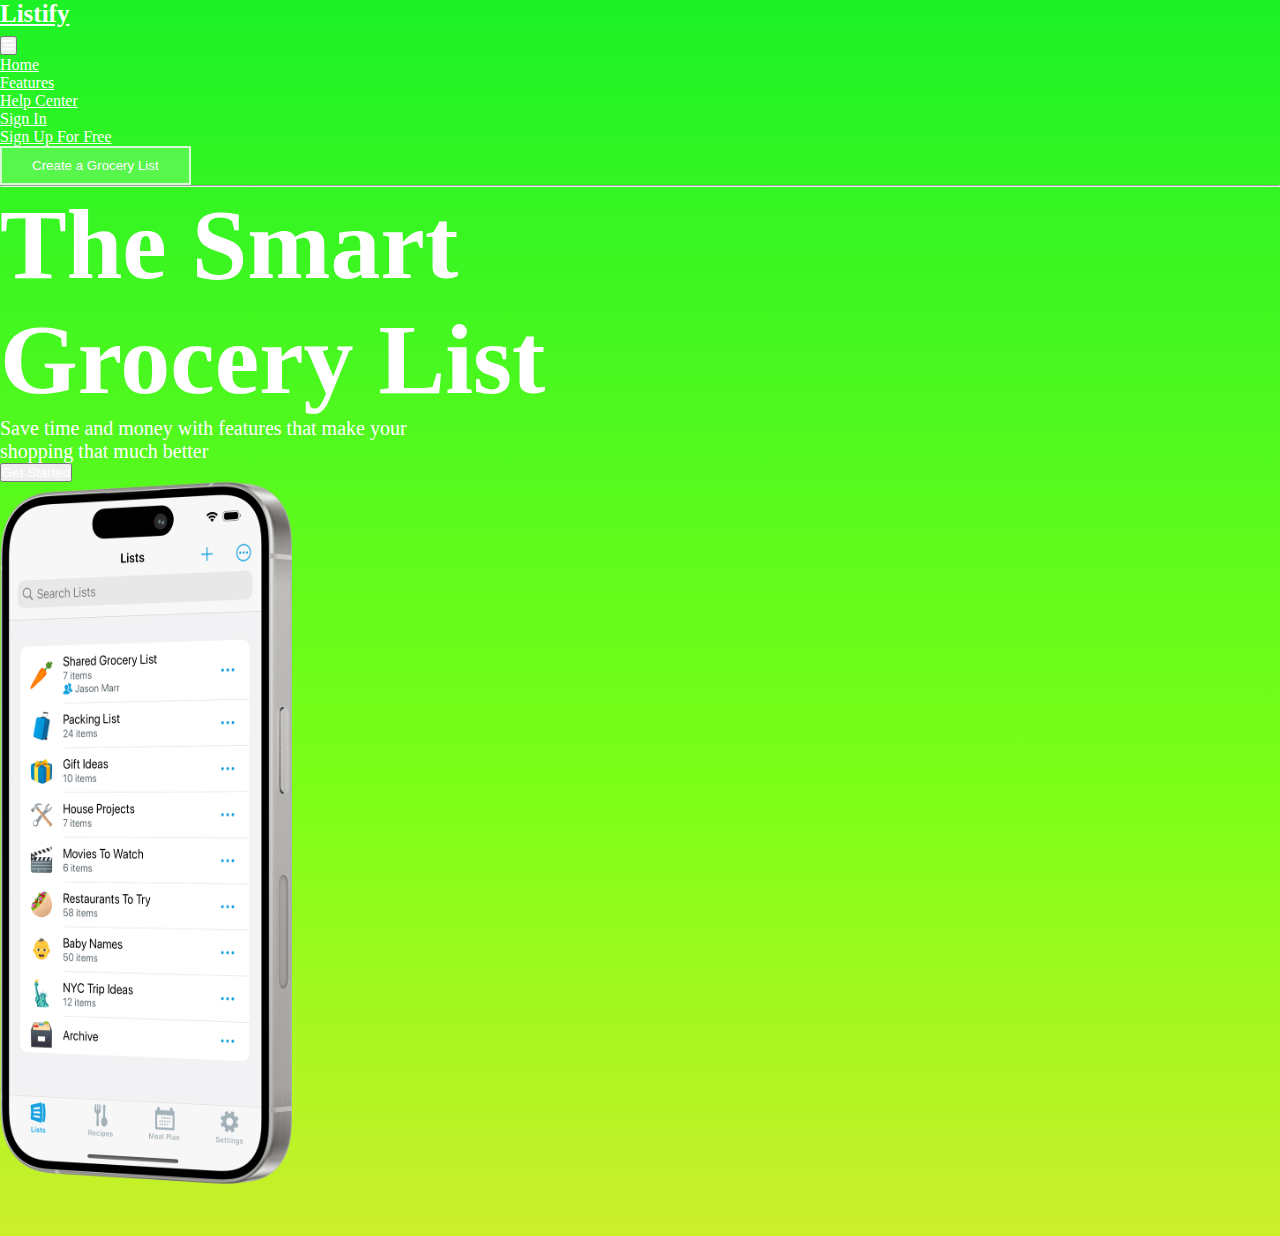
<file: index.html>
<!DOCTYPE html>
<html lang="en">
<head>
    <meta charset="UTF-8">
    <meta name="viewport" content="width=device-width, initial-scale=1.0">
    <title>Document</title>
    <style>
        *{
            padding: 0;
            margin: 0;
            box-sizing: border-box;
            color: white;
        }
        body{
            background: rgb(205,239,43);
background: linear-gradient(0deg, rgba(205,239,43,1) 0%, rgba(126,255,23,1) 35%, rgba(28,242,38,1) 100%);

        }
        .heading{
            font-size: clamp(50px, 8vw, 100px);
            font-weight: 700;

        }
        #headpara{
            font-size: 20px;
        }
        .nav-right{
            background-color: rgba(255, 255, 255, 0.189);
            border: 2px solid rgba(255, 255, 255, 0.767);
            padding:10px 30px;
        }

        .nav-left{
            font-size: 25px;
            background-color: transparent;
            border: none;
            font-weight: 600;
        }
        .nav-ryt-btn{
            position: relative;
        }
        
      


    </style>
    <link href="https://cdn.jsdelivr.net/npm/bootstrap@5.3.2/dist/css/bootstrap.min.css" rel="stylesheet" integrity="sha384-T3c6CoIi6uLrA9TneNEoa7RxnatzjcDSCmG1MXxSR1GAsXEV/Dwwykc2MPK8M2HN" crossorigin="anonymous">
    <link rel="stylesheet" href="https://cdnjs.cloudflare.com/ajax/libs/font-awesome/6.5.1/css/all.min.css">
</head>
<body>
   <div class="container">
    <nav class="navbar navbar-expand-lg navbar-light bg-transparent">
        <a class="navbar-brand text-white nav-left" href="index.html"><div class="nav-left">Listify</div></a>
        <button class="navbar-toggler" id="navbar-toggler" type="button" data-bs-toggle="collapse" data-bs-target="#navbarNav" aria-controls="navbarNav" aria-expanded="false" aria-label="Toggle navigation">
          
           <i id="icon" class="fa-solid fa-bars-staggered"></i>
        </button>
        
        <div class="collapse navbar-collapse offset-1 text-center" id="navbarNav">
            <ul class="navbar-nav mx-2 ms-auto ">
                <li class="nav-item active">
                    <a class="nav-link text-white" href="index.html">Home</a>
                </li>
                <li class="nav-item">
                    <a class="nav-link text-white" href="#">Features</a>
                </li>
                <li class="nav-item">
                    <a class="nav-link text-white" href="#">Help Center</a>
                </li>
                <li class="nav-item">
                    <a class="nav-link text-white" href="login.html">Sign In</a>
                </li>
                <li class="nav-item">
                    <a class="nav-link text-white" href="signup.html">Sign Up For Free</a>
                </li>
            </ul>
            <ul class="navbar-nav ms-auto">
                <li class="nav-item">
                    <a class="nav-link text-white nav-ryt-btn " href="list.html"><button class="nav-right">Create a Grocery List</button><div class="wave"></div></a>
                    
                </li>
            </ul>
        </div>
    </nav><hr>
    
   </div>
    
   <div class="container">
    <div class="row">
        <div id="homepage" class="my-5 col-lg-6 text-center text-lg-start"> 
            <h1 class="heading  ">The Smart <br> Grocery List</h1>
            <p id="headpara" class="">Save time and money with features that make your <br> shopping that much better</p>
            <button id="getstarted" class="btn btn-lg btn-outline-light ">Get Started</button>
        </div>
        <div class="col-lg-6 my-5 text-center">
            <img src="hero_iphone.png" alt="" height="750px"> 
        </div>
    </div>
</div>
<script>
    document.getElementById('navbar-toggler').addEventListener('click', function() {
        var icon = document.getElementById('icon');
        if (icon.classList.contains('fa-bars')) {
            icon.classList.remove('fa-bars');
            icon.classList.add('fa-xmark');
        } else {
            icon.classList.remove('fa-xmark');
            icon.classList.add('fa-bars');
        }
    });
</script>

    <script src="https://cdn.jsdelivr.net/npm/bootstrap@5.3.2/dist/js/bootstrap.bundle.min.js" integrity="sha384-C6RzsynM9kWDrMNeT87bh95OGNyZPhcTNXj1NW7RuBCsyN/o0jlpcV8Qyq46cDfL" crossorigin="anonymous"></script>
</body>
</html>
</file>
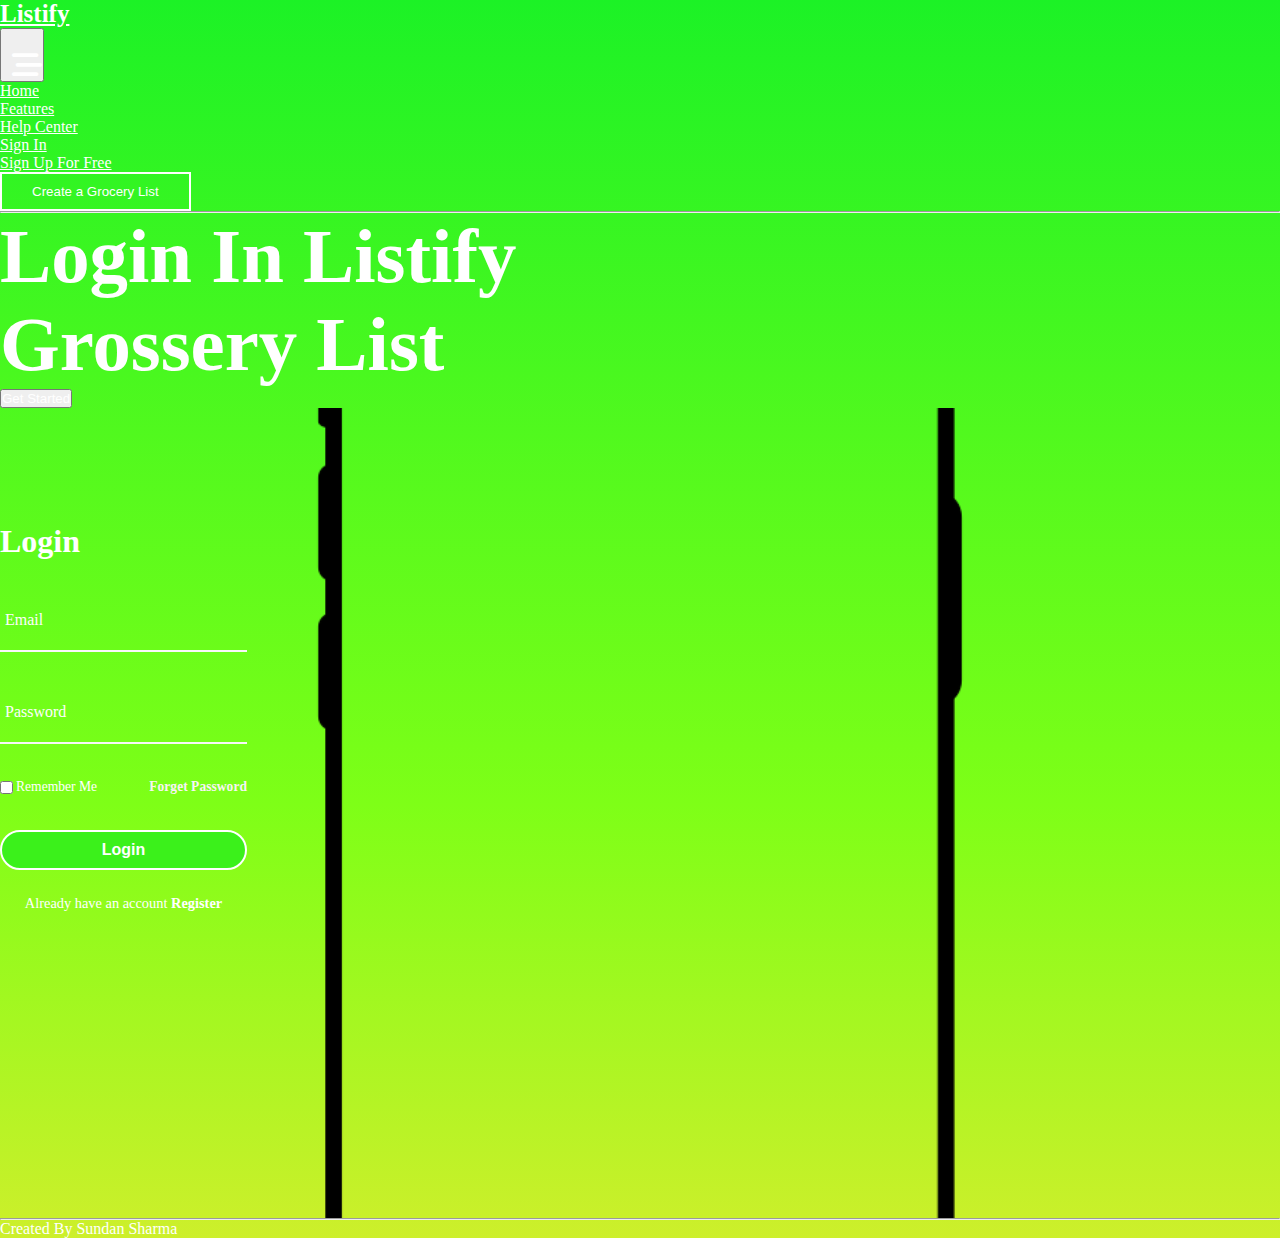
<file: login.html>
<!DOCTYPE html>
<html lang="en">
<head>
    <meta charset="UTF-8">
    <meta name="viewport" content="width=device-width, initial-scale=1.0">
    <title>Login</title>
    <link rel="stylesheet" href="css.css">
    <style>
        *{
            padding: 0;
            margin: 0;
            box-sizing: border-box;
            color: white;
        }
        body{
            background: rgb(205,239,43);
background: linear-gradient(0deg, rgba(205,239,43,1) 0%, rgba(126,255,23,1) 35%, rgba(28,242,38,1) 100%);

        }
        .heading{
            font-size: clamp(50px, 6vw, 100px);
            font-weight: 700;

        }
        #headpara{
            font-size: 20px;
        }
        .nav-right{
            background-color: transparent;
            border: 2px solid white;
            padding:10px 30px;
        }
        .nav-left{
            font-size: 25px;
            background-color: transparent;
            border: none;
            font-weight: 600;
        }
        .formdiv {
            background-image: url("—Pngtree—iphone\ 14_8908770.png");
            background-position: center;
            background-size: 130%;
            height: 90vh;
            
            background-repeat: no-repeat;
            
             /* You can adjust this value to your preference */
        }
        @media screen and (max-width: 415px) {
            #homepage{
                display: none;
            }
            #formsigup {
              padding: 20px;
         
              
            }
            h2 {
                padding-top: 100px !important;
                font-size: 2rem;
                color: #ffffff;
                /* display: none; */
               
              }
              
              .inputbox {
                position: relative;
                margin: 30px 0;
                max-width: 200px !important;
                border-bottom: 2px solid #f7f7f7;
              }
            
           
            
          
            .formdiv {
                background-image: url("");
                background-position: center;
                background-size: 70%;
                height: 70vh;
                
                background-repeat: no-repeat;
                
                 /* You can adjust this value to your preference */
            }
          }

        @media screen and (max-width: 844px) {
            .formsigup {
              padding: 20px;
             
              
            }
            h2 {
                padding-top: 100px !important;
                font-size: 2rem;
                color: #ffffff;
                /* display: none; */
               
              }
              
              .inputbox {
                position: relative;
                margin: 30px 0;
                max-width: 200px !important;
                border-bottom: 2px solid #f7f7f7;
              }
         
            .formdiv {
                background-image: url("");
                background-position: center;
                background-size: 180%;
                height: auto;
                background-repeat: no-repeat;
                
                 /* You can adjust this value to your preference */
            }
          }
        
          @media screen and (max-width: 932px) {
            form{
                border: 2px solid white ;
                padding: 10px 50px;
                border-radius: 10px;
            }
            #homepage{
                display: none;
            }
            .formsigup {
              padding: 20px;
              
             
              
            }
            h2 {
                padding-top: 100px !important;
                font-size: 2rem;
                color: #ffffff;
                /* display: none; */
               
              }
              
              .inputbox {
                position: relative;
                margin: 30px 0;
                max-width: 200px !important;
                border-bottom: 2px solid #f7f7f7;
              }
         
            .formdiv {
                background-image: url("");
                background-position: center;
                background-size: 160%;
                height: auto;
                background-repeat: no-repeat;
                
                 /* You can adjust this value to your preference */
            }
          }
        
    </style>
    <link href="https://cdn.jsdelivr.net/npm/bootstrap@5.3.2/dist/css/bootstrap.min.css" rel="stylesheet" integrity="sha384-T3c6CoIi6uLrA9TneNEoa7RxnatzjcDSCmG1MXxSR1GAsXEV/Dwwykc2MPK8M2HN" crossorigin="anonymous">
    <link rel="stylesheet" href="https://cdnjs.cloudflare.com/ajax/libs/font-awesome/6.5.1/css/all.min.css">
</head>
<body>
    <div class="container">
        <nav class="navbar navbar-expand-lg navbar-light bg-transparent">
            <a class="navbar-brand text-white nav-left" href="index.html"><div class="nav-left">Listify</div></a>
            <button class="navbar-toggler" id="navbar-toggler" type="button" data-bs-toggle="collapse" data-bs-target="#navbarNav" aria-controls="navbarNav" aria-expanded="false" aria-label="Toggle navigation">
              
               <i id="icon" class="fa-solid fa-bars-staggered"></i>
            </button>
            
            <div class="collapse navbar-collapse offset-1 text-center" id="navbarNav">
                <ul class="navbar-nav mx-2 ms-auto ">
                    <li class="nav-item active">
                        <a class="nav-link text-white" href="index.html">Home</a>
                    </li>
                    <li class="nav-item">
                        <a class="nav-link text-white" href="#">Features</a>
                    </li>
                    <li class="nav-item">
                        <a class="nav-link text-white" href="#">Help Center</a>
                    </li>
                    <li class="nav-item">
                        <a class="nav-link text-white" href="login.html">Sign In</a>
                    </li>
                    <li class="nav-item">
                        <a class="nav-link text-white" href="signup.html">Sign Up For Free</a>
                    </li>
                </ul>
                <ul class="navbar-nav ms-auto">
                    <li class="nav-item">
                        <a class="nav-link text-white nav-ryt-btn " href="list.html"><button class="nav-right">Create a Grocery List</button><div class="wave"></div></a>
                        
                    </li>
                </ul>
            </div>
        </nav><hr>
        
       </div>
    
   <div class="container">
    <div class="row">
        <div id="homepage" class="my-5 col-lg-6 text-center text-lg-start"> 
            <h1 class="heading">Login In Listify <br> Grossery List</h1>
            <button id="getstarted" class="btn btn-lg btn-outline-light ">Get Started</button>
        </div>
        <div class="col-lg-6  formdiv text-center">
            <div class="">
            <form action="" class="formsignup ">
                <h2 class="">Login </h2>
               
                <div class="inputbox">
                    <ion-icon name="mail-outline"></ion-icon>
                    <input type="email" required>
                    <label for="">Email</label>
                </div>
                <div class="inputbox">
                    <ion-icon name="lock-closed-outline"></ion-icon>
                    <input type="password" required>
                    <label for="">Password</label>
                </div>
                <div class="forget">
                    <label for=""><input type="checkbox">Remember Me</label>
                  <a href="#">Forget Password</a>
                </div>
                <button id="btn">Login</button>
                <div class="register">
                    <p>Already have an account <a href="signup.html">Register</a></p>
                </div>
            </form>
          </div>
        </div>
    </div>
</div><hr>
<div class="row">
    <div class="col-12"><p>Created By Sundan Sharma</p></div>
 
</div>
<script>
    document.getElementById('navbar-toggler').addEventListener('click', function() {
        var icon = document.getElementById('icon');
        if (icon.classList.contains('fa-bars')) {
            icon.classList.remove('fa-bars');
            icon.classList.add('fa-xmark');
        } else {
            icon.classList.remove('fa-xmark');
            icon.classList.add('fa-bars');
        }
    });
</script>

    <script src="https://cdn.jsdelivr.net/npm/bootstrap@5.3.2/dist/js/bootstrap.bundle.min.js" integrity="sha384-C6RzsynM9kWDrMNeT87bh95OGNyZPhcTNXj1NW7RuBCsyN/o0jlpcV8Qyq46cDfL" crossorigin="anonymous"></script>
</body>
</html>
</file>
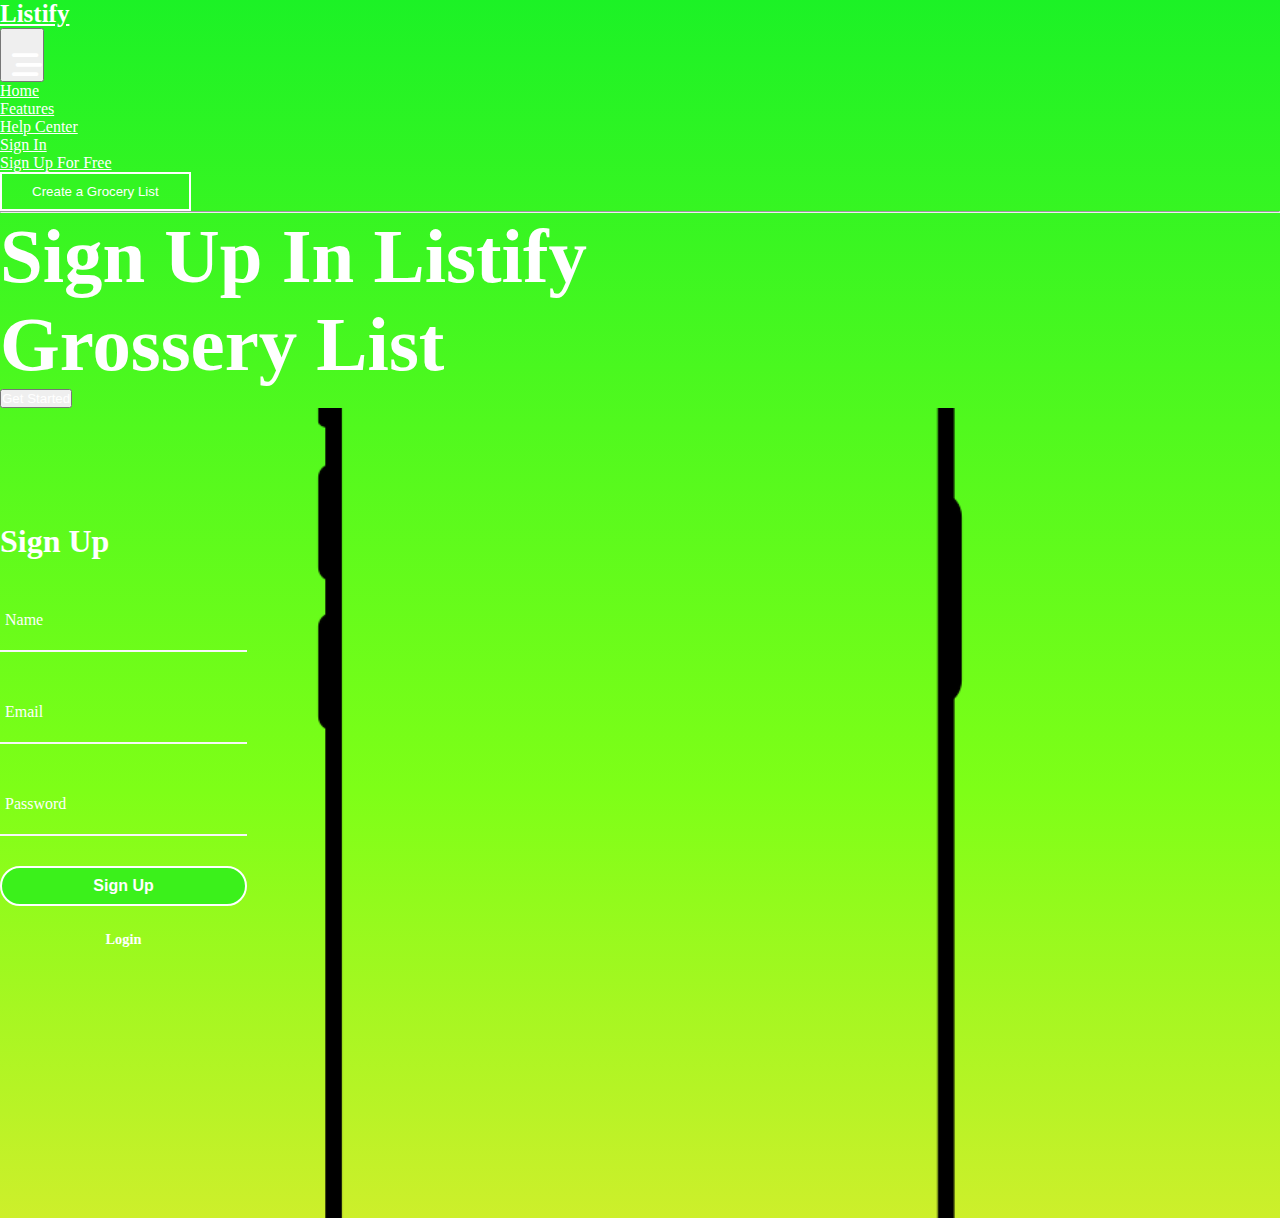
<file: signup.html>
<!DOCTYPE html>
<html lang="en">
<head>
    <meta charset="UTF-8">
    <meta name="viewport" content="width=device-width, initial-scale=1.0">
    <title>Login</title>
    <link rel="stylesheet" href="css.css">
    <style>
        *{
            padding: 0;
            margin: 0;
            box-sizing: border-box;
            color: white;
        }
        body{
            background: rgb(205,239,43);
background: linear-gradient(0deg, rgba(205,239,43,1) 0%, rgba(126,255,23,1) 35%, rgba(28,242,38,1) 100%);

        }
        .heading{
            font-size: clamp(50px, 6vw, 100px);
            font-weight: 700;

        }
        #headpara{
            font-size: 20px;
        }
        .nav-right{
            background-color: transparent;
            border: 2px solid white;
            padding:10px 30px;
        }
        .nav-left{
            font-size: 25px;
            background-color: transparent;
            border: none;
            font-weight: 600;
        }
        .formdiv {
            background-image: url("—Pngtree—iphone\ 14_8908770.png");
            background-position: center;
            background-size: 130%;
            height: 90vh;
            
            background-repeat: no-repeat;
            
             /* You can adjust this value to your preference */
        }
        @media screen and (max-width: 415px) {
            #homepage{
                display: none;
            }
            #formsigup {
              padding: 20px;
         
              
            }
            h2 {
                padding-top: 100px !important;
                font-size: 2rem;
                color: #ffffff;
                /* display: none; */
               
              }
              
              .inputbox {
                position: relative;
                margin: 30px 0;
                max-width: 200px !important;
                border-bottom: 2px solid #f7f7f7;
              }
            
           
            
          
            .formdiv {
                background-image: url("—Pngtree—iphone\ 14_8908770.png");
                background-position: center;
                background-size: 70%;
                height: 70vh;
                
                background-repeat: no-repeat;
                
                 /* You can adjust this value to your preference */
            }
          }
          @media screen and (max-width: 415px) {
            #homepage{
                display: none;
            }
            #formsigup {
              padding: 20px;
         
              
            }
            h2 {
                padding-top: 100px !important;
                font-size: 2rem;
                color: #ffffff;
                /* display: none; */
               
              }
              
              .inputbox {
                position: relative;
                margin: 30px 0;
                max-width: 200px !important;
                border-bottom: 2px solid #f7f7f7;
              }
            
           
            
          
            .formdiv {
                background-image: url("");
                background-position: center;
                background-size: 70%;
                height: 70vh;
                
                background-repeat: no-repeat;
                
                 /* You can adjust this value to your preference */
            }
          }

        @media screen and (max-width: 844px) {
            .formsigup {
              padding: 20px;
             
              
            }
            h2 {
                padding-top: 100px !important;
                font-size: 2rem;
                color: #ffffff;
                /* display: none; */
               
              }
              
              .inputbox {
                position: relative;
                margin: 30px 0;
                max-width: 200px !important;
                border-bottom: 2px solid #f7f7f7;
              }
         
            .formdiv {
                background-image: url("");
                background-position: center;
                background-size: 180%;
                height: auto;
                background-repeat: no-repeat;
                
                 /* You can adjust this value to your preference */
            }
          }
        
          @media screen and (max-width: 932px) {
            form{
                border: 2px solid white ;
                padding: 10px 50px;
                border-radius: 10px;
            }
            #homepage{
                display: none;
            }
            .formsigup {
              padding: 20px;
              
             
              
            }
            h2 {
                padding-top: 100px !important;
                font-size: 2rem;
                color: #ffffff;
                /* display: none; */
               
              }
              
              .inputbox {
                position: relative;
                margin: 30px 0;
                max-width: 200px !important;
                border-bottom: 2px solid #f7f7f7;
              }
         
            .formdiv {
                background-image: url("");
                background-position: center;
                background-size: 160%;
                height: auto;
                background-repeat: no-repeat;
                
                 /* You can adjust this value to your preference */
            }
          }

    </style>
    <link href="https://cdn.jsdelivr.net/npm/bootstrap@5.3.2/dist/css/bootstrap.min.css" rel="stylesheet" integrity="sha384-T3c6CoIi6uLrA9TneNEoa7RxnatzjcDSCmG1MXxSR1GAsXEV/Dwwykc2MPK8M2HN" crossorigin="anonymous">
    <link rel="stylesheet" href="https://cdnjs.cloudflare.com/ajax/libs/font-awesome/6.5.1/css/all.min.css">
</head>
<body>
    <div class="container">
        <nav class="navbar navbar-expand-lg navbar-light bg-transparent">
            <a class="navbar-brand text-white nav-left" href="index.html"><div class="nav-left">Listify</div></a>
            <button class="navbar-toggler" id="navbar-toggler" type="button" data-bs-toggle="collapse" data-bs-target="#navbarNav" aria-controls="navbarNav" aria-expanded="false" aria-label="Toggle navigation">
              
               <i id="icon" class="fa-solid fa-bars-staggered"></i>
            </button>
            
            <div class="collapse navbar-collapse offset-1 text-center" id="navbarNav">
                <ul class="navbar-nav mx-2 ms-auto ">
                    <li class="nav-item active">
                        <a class="nav-link text-white" href="index.html">Home</a>
                    </li>
                    <li class="nav-item">
                        <a class="nav-link text-white" href="#">Features</a>
                    </li>
                    <li class="nav-item">
                        <a class="nav-link text-white" href="#">Help Center</a>
                    </li>
                    <li class="nav-item">
                        <a class="nav-link text-white" href="login.html">Sign In</a>
                    </li>
                    <li class="nav-item">
                        <a class="nav-link text-white" href="signup.html">Sign Up For Free</a>
                    </li>
                </ul>
                <ul class="navbar-nav ms-auto">
                    <li class="nav-item">
                        <a class="nav-link text-white nav-ryt-btn " href="list.html"><button class="nav-right">Create a Grocery List</button><div class="wave"></div></a>
                        
                    </li>
                </ul>
            </div>
        </nav><hr>
        
       </div>
   <div class="container">
    <div class="row">
        <div id="homepage" class="my-5 col-lg-6 text-center text-lg-start"> 
            <h1 class="heading">Sign Up In Listify <br> Grossery List</h1>
            <button id="getstarted" class="btn btn-lg btn-outline-light ">Get Started</button>
        </div>
        <div class="col-lg-6  formdiv text-center">
            <form action="" class="formsignup">
                <h2>Sign Up </h2>
                <div class="inputbox">
                    <ion-icon name="name-outline"></ion-icon>
                    <input type="name" required>
                    <label for="">Name</label>
                </div>
                <div class="inputbox">
                    <ion-icon name="mail-outline"></ion-icon>
                    <input type="email" required>
                    <label for="">Email</label>
                </div>
                <div class="inputbox">
                    <ion-icon name="lock-closed-outline"></ion-icon>
                    <input type="password" required>
                    <label for="">Password</label>
                </div>
                
                <button id="btn">Sign Up</button>
                <div class="register">
                    <p> <a href="login.html">Login</a></p>
                </div>
            </form>
        </div>
    </div>
</div>
<script>
    document.getElementById('navbar-toggler').addEventListener('click', function() {
        var icon = document.getElementById('icon');
        if (icon.classList.contains('fa-bars')) {
            icon.classList.remove('fa-bars');
            icon.classList.add('fa-xmark');
        } else {
            icon.classList.remove('fa-xmark');
            icon.classList.add('fa-bars');
        }
    });
</script>

    <script src="https://cdn.jsdelivr.net/npm/bootstrap@5.3.2/dist/js/bootstrap.bundle.min.js" integrity="sha384-C6RzsynM9kWDrMNeT87bh95OGNyZPhcTNXj1NW7RuBCsyN/o0jlpcV8Qyq46cDfL" crossorigin="anonymous"></script>
</body>
</html>
</file>
<file: css.css>
/* Login Form CSS */



.signupdiv{
  display: inline;
}

.formsignup{

/* border: rgb(248, 246, 246) solid 2px; */
justify-content: center;
display: inline-block;
/* padding: 50px; */
/* padding-top: 4dvb; */
/* padding-left: 90px; */
/* padding-right: 90px; */
padding-bottom: 30px;
/* background-color: #f7f4f424; */
/* backdrop-filter: blur(10px); */
}


h2 {
  padding-top: 115px;
  font-size: 2rem;
  color: #ffffff;
  /* display: none; */
 
}

.inputbox {
  position: relative;
  margin: 30px 0;
  max-width: 310px;
  border-bottom: 2px solid #f7f7f7;
}

.inputbox label {
  position: absolute;
  top: 50%;
  left: 5px;
  transform: translateY(-50%);
  color: #fefdfd;
  font-size: 1rem;
  pointer-events: none;
  transition: all 0.5s ease-in-out;
}

input:focus ~ label, 
input:valid ~ label {
  top: -5px;
}

.inputbox input {
  width: 100%;
  height: 60px;
  background: transparent;
  border: none;
  outline: none;
  font-size: 1rem;
  padding: 0 35px 0 5px;
  color: #000000;
}

.inputbox ion-icon {
  position: absolute;
  right: 8px;
  color: #fcfbfb;
  font-size: 1.2rem;
  top: 20px;
}

.forget {
  margin: 35px 0;
  font-size: 0.85rem;
  color: #f9f8f8;
  display: flex;
  justify-content: space-between;

}

.forget label {
  display: flex;
  align-items: center;
}

.forget label input {
  margin-right: 3px;
}

.forget a {
  color: #f7f4f4;
  text-decoration: none;
  font-weight: 600;
}

.forget a:hover {
  text-decoration: underline;
}

#btn {
  width: 100%;
  height: 40px;
  border-radius: 40px;
background-color: rgb(59, 241, 27);

  border: white solid 2px;
  outline: none;
  cursor: pointer;
  font-size: 1rem;
  font-weight: 600;
  transition: all 0.4s ease;
  color:  rgb(255, 255, 255);
}

#btn:hover {
  background-color: transparent;

/* background-color: rgb(59, 241, 27); */
/* border: black solid 1px; */
}

.register {
  font-size: 0.9rem;
  color: #fff;
  text-align: center;
  margin: 25px 0 10px;
}

.register p a {
  text-decoration: none;
  color: #fff;
  font-weight: 600;
}

.register p a:hover {
  text-decoration: underline;
}



.footer {
  background-color: #343a40;
  color: white;
  padding: 20px 0;}
  i{
    font-size: 30px;
    margin-top: 20px;
    margin-left: 10px;
}
</file>
